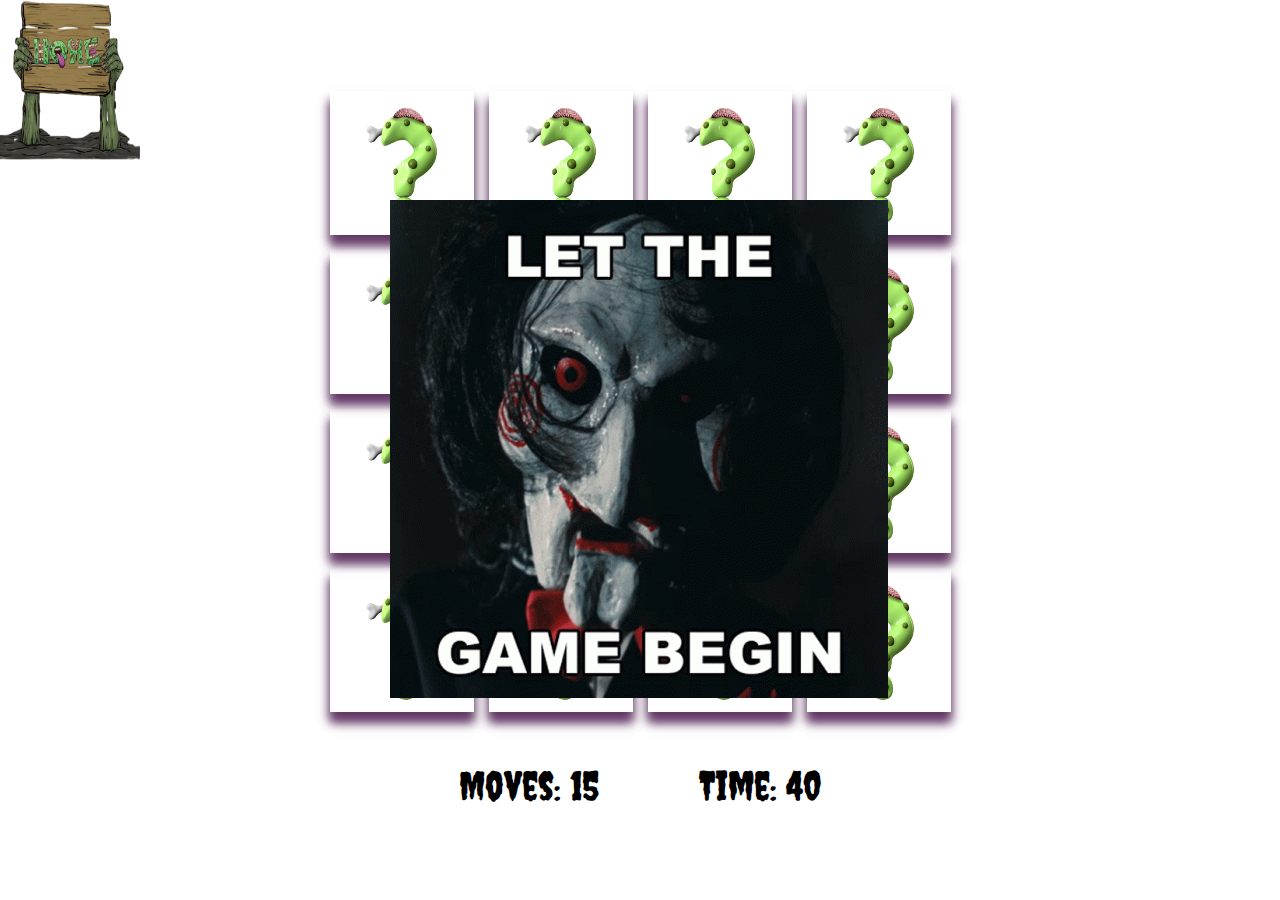
<file: memory2.html>
<!DOCTYPE html>
<html lang="en">
<head>
    <meta charset="UTF-8">
    <meta http-equiv="X-UA-Compatible" content="IE=edge">
    <meta name="viewport" content="width=device-width, initial-scale=1.0">
    <link rel="stylesheet" href="memory2.css">
    <title>Document</title>
</head>
<body>
    <a href="index.html"><img class="logo" src="./img/home.png" alt="logo" /></a>
    <script src="memory2.js"></script>
</body>
</html>
</file>
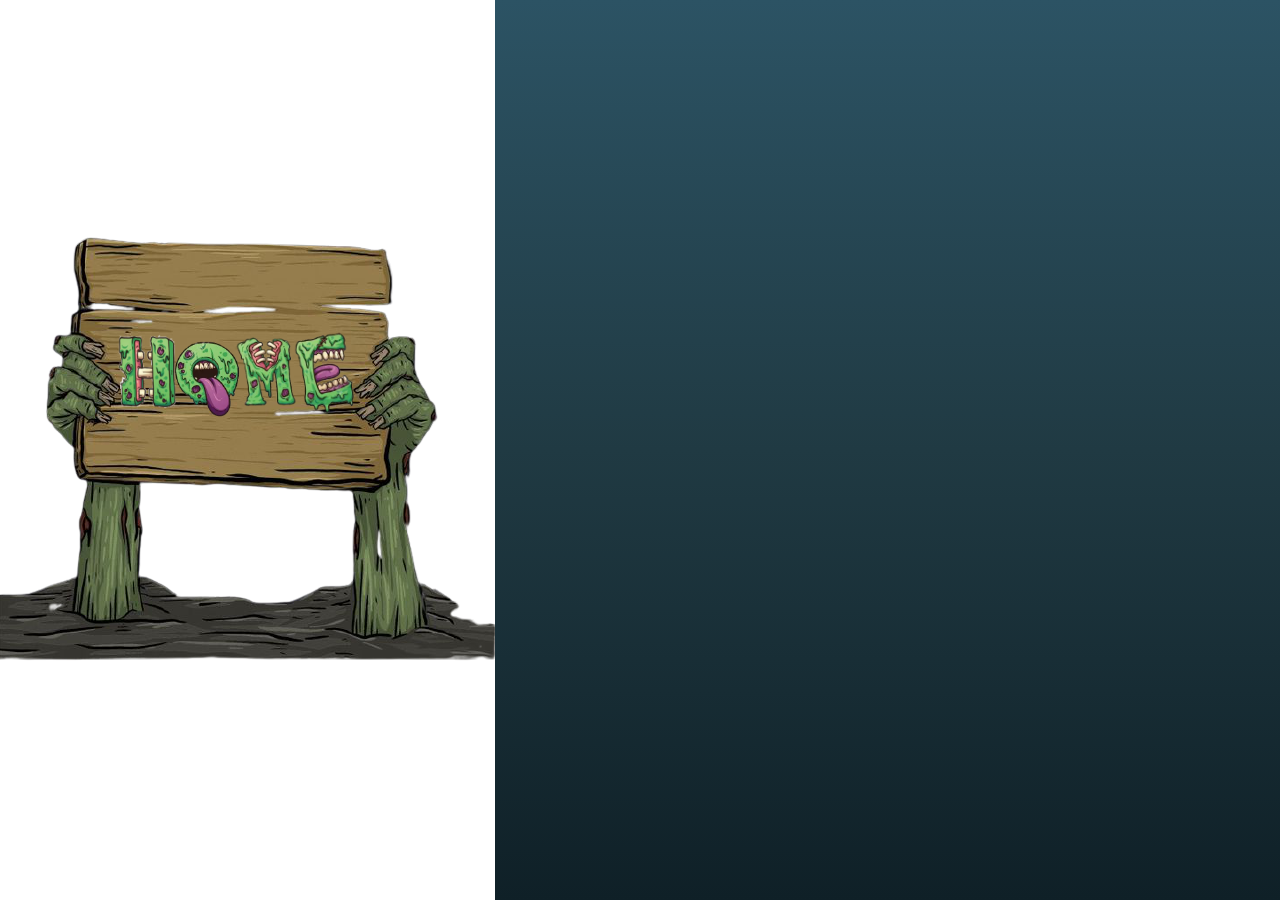
<file: memoryGame.html>
<!DOCTYPE html>
<html lang="en">
<head>
    <meta charset="UTF-8">
    <meta http-equiv="X-UA-Compatible" content="IE=edge">
    <meta name="viewport" content="width=device-width, initial-scale=1.0">
    <link rel="stylesheet" href="memoryGame.css">
    <title>Document</title>
</head>
<body>
    <a href="index.html"><img class="logo" src="./img/home.png" alt="logo" /></a>
    <script src="memoryGame.js"></script>
</body>
</html>
</file>
<file: memory2.css>
@import url("https://fonts.googleapis.com/css2?family=Creepster&display=swap");

* {
  box-sizing: border-box;
  margin: 0;
  padding: 0;
}
body {
  font-family: "Creepster";
  height: 100vh;
  width: 100vw;
  display: flex;
  justify-content: center;
  align-items: center;
  flex-direction: column;
  /* background: #dad299; 
  background: -webkit-linear-gradient(
    to right,
    #b0dab9,
    #dad299
  ); 
  background: linear-gradient(
    to right,
    #556358,
    #fefeff,
    #58685c
  );  */
}
.opening {
  position: absolute;
  top: 50%;
  left: 50%;
  transform: translate(-50%, -50%);
  width: 500px;
  height: 500px;
}
.container {
  position: relative;
  margin-left: 0%;
}
.logo {
  height: 160px;
  width: 140px;
  position: absolute;
  top: 0;
  left: 0;
  cursor: pointer;
}
.claps {
  position: absolute;
  top: 0;
  z-index: 1;
}

.grid {
  display: grid;
  grid-template-columns: repeat(4, 9rem);
  gap: 15px;
  grid-template-rows: repeat(4, 9rem);
  perspective: 800px;
}
.card {
  position: relative;
  transform-style: preserve-3d;
  transition: all 1s ease;
}

.cardFace,
.cardQuestionMark {
  height: 100%;
  width: 100%;
  position: absolute;
  padding: 10px;
  /* margin-bottom: 30px; */
  box-shadow: 0 10px 10px rgba(83, 37, 85, 0.7);
  cursor: pointer;
  pointer-events: none;
}
.cardQuestionMark {
  backface-visibility: hidden;
}

.footer {
  font-size: 40px;
  margin-top: 50px;
}
/* .footer button {
  box-shadow: 0 10px 10px rgba(83, 37, 85, 0.7);
  width: 90px;
} */
p {
  margin-top: 20px;
}
span {
  padding: 50px;
}
span .claps {
  padding: 0;
  display: none;
}
.cardFlipped {
  transform: rotateY(180deg);
}
.overlay-text {
  display: none;
  position: fixed;
  top: 0;
  left: 0;
  right: 0;
  bottom: 0;
  justify-content: center;
  align-items: center;
  z-index: 100;
  color: #ff0000;
}

.overlay-text-small {
  font-size: 0.3em;
}

.overlay-text.visible {
  display: flex;
  flex-direction: column;
  animation: overlay-grow 500ms forwards;
}

@keyframes overlay-grow {
  from {
    background-color: rgba(0, 0, 0, 0);
    font-size: 0;
  }
  to {
    background-color: rgba(0, 0, 0, 0.8);
    font-size: 10em;
  }
}
#vic {
  height: 80%;
  width: 100%;
}
</file>
<file: memoryGame.css>
body {
  margin: 0;
  height: 100vh;
  width: 100vw;
  display: flex;
  justify-content: center;
  align-items: center;
}
#board {
  height: 100vmin;
  width: 100vmin;
  background: #0f2027;
  background: -webkit-linear-gradient(to bottom, #2c5364, #203a43, #0f2027);
  background: linear-gradient(to bottom, #2c5364, #203a43, #0f2027);

  /* display: grid; */
  /* grid-template-columns: repeat(21, 1fr);
  grid-template-rows: repeat(21, 1fr); */
}
</file>
